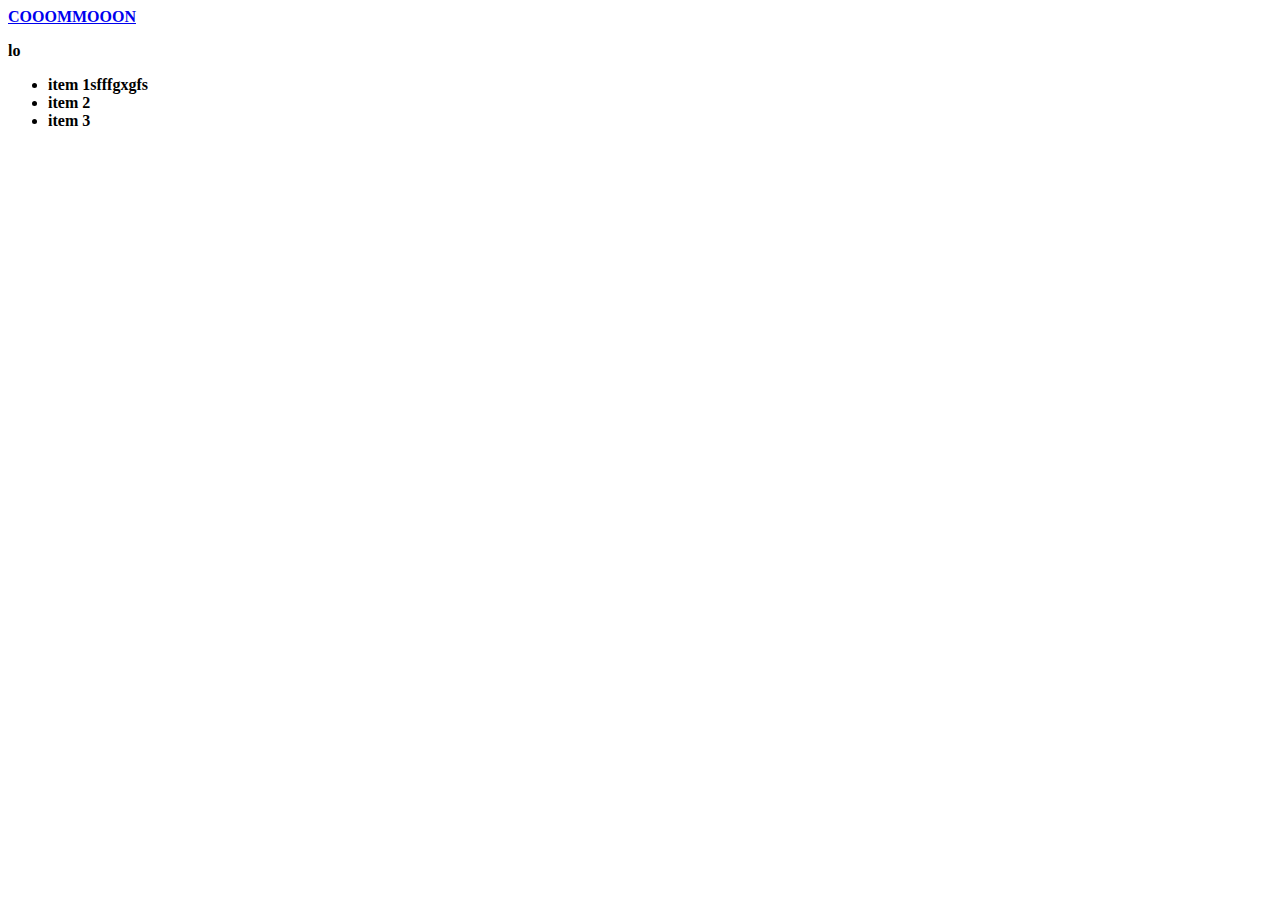
<file: 02/index.html>
<!DOCTYPE html>
<html lang="en">
  <head>
    <meta charset="UTF-8" />
    <meta name="viewport" content="width=device-width, initial-scale=1.0" />
    <title>Document</title>
  </head>
  <body>
    <strong>
      <a href="https://github.com/AleVlasov/Study">COOOMMOOON</a>
      <p>lo</p>
      <ul>
        <li>item 1sfffgxgfs</li>
        <li>item 2</li>
        <li>item 3</li>
      </ul>
    </strong>
  </body>
</html>
</file>
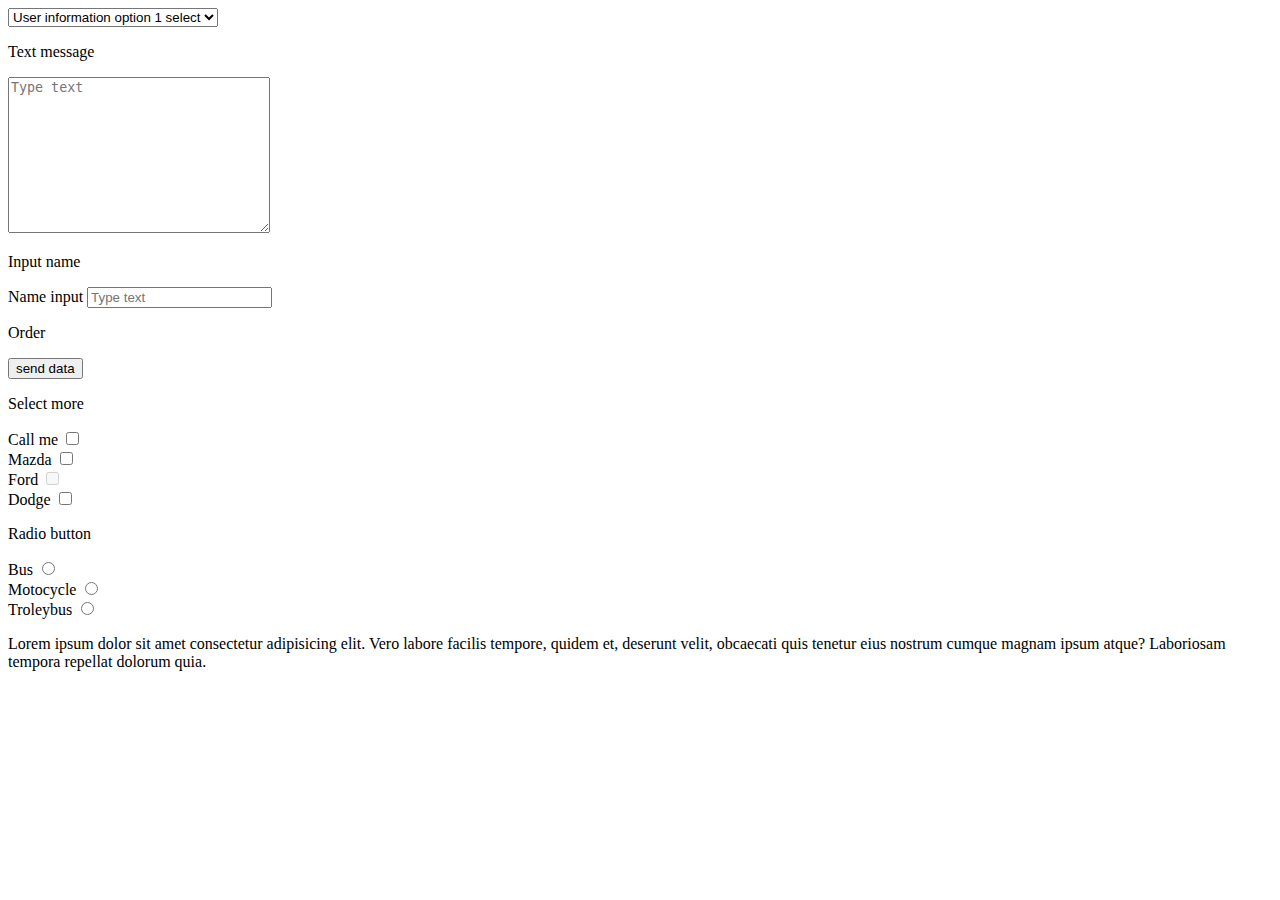
<file: 03/index.html>
<!DOCTYPE html>
<html lang="en">
  <head>
    <meta charset="UTF-8" />
    <meta name="viewport" content="width=device-width, initial-scale=1.0" />
    <title>Less 3</title>
  </head>
  <body>
    <form action="">
      <select>
        <option value="01">User information option 1 select</option>
        <option value="delivery1">Доставка курʼєром</option>
        <option disabled value="delivery2">Доставка самовивіз</option>
        <option value="delivery3">Доставка поштомат</option>
      </select>
      <p>Text message</p>
      <!-- <input type="text"  для коротких написів/> -->
      <textarea placeholder="Type text" cols="30" rows="10"></textarea>
      <p>Input name</p>
      <label for="name">Name input</label>
      <input type="text" placeholder="Type text" id="name" />
      <p>Order</p>
      <input type="submit" value="send data" />
      <p>Select more</p>
      <label for="call-me">Call me</label>
      <input type="checkbox" name="call" value="call" id="call-me" />
      <div>
        <label for="car">Mazda</label>
        <input type="checkbox" name="mazda" value id="car" />
      </div>
      <div>
        <label for="car">Ford</label>
        <input type="checkbox" name="Ford" disabled value id="car-ford" />
      </div>
      <div>
        <label for="car">Dodge</label>
        <input type="checkbox" name="Dodge" value id="car-dodge" />
      </div>

      <p>Radio button</p>
      <div>
        <label for="bus">Bus</label>
        <input type="radio" name="transport" value="bus" id="bus" />
      </div>
      <div>
        <label for="motocycle">Motocycle</label>
        <input type="radio" name="transport" value="bus" id="bus" />
      </div>
      <div>
        <label for="trolebus">Troleybus</label>
        <input type="radio" name="transport" value="bus" id="bus" />
      </div>
      <p>
        Lorem ipsum dolor sit amet consectetur adipisicing elit. Vero labore
        facilis tempore, quidem et, deserunt velit, obcaecati quis tenetur eius
        nostrum cumque magnam ipsum atque? Laboriosam tempora repellat dolorum
        quia.
      </p>
    </form>
  </body>
</html>
</file>
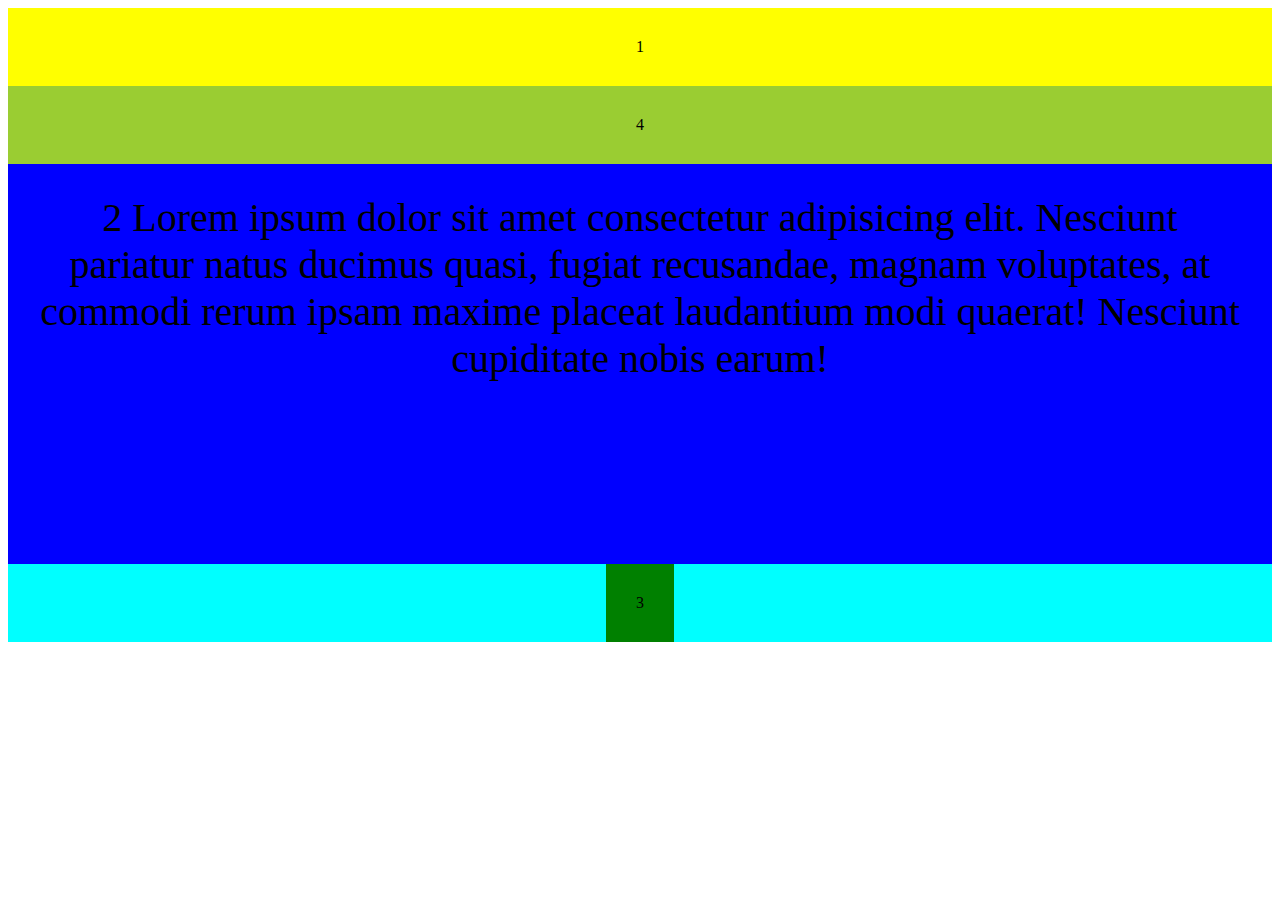
<file: 07flex/index.html>
<!DOCTYPE html>
<html lang="en">
  <head>
    <meta charset="UTF-8" />
    <meta name="viewport" content="width=device-width, initial-scale=1.0" />
    <link rel="stylesheet" href="/07flex/style.css" />
    <title>Document</title>
  </head>
  <body>
    <!-- <div class="d-flex">Display inline flex</div>
    <div class="d-ilex">
      <div class="item">1</div>
      <div class="item">2</div>
    </div> -->
    <div class="d-flex">
      <div class="item">1</div>
      <div class="item">
        2 Lorem ipsum dolor sit amet consectetur adipisicing elit. Nesciunt
        pariatur natus ducimus quasi, fugiat recusandae, magnam voluptates, at
        commodi rerum ipsam maxime placeat laudantium modi quaerat! Nesciunt
        cupiditate nobis earum!
      </div>
      <div class="item">3</div>
      <div class="item">4</div>
    </div>
  </body>
</html>
</file>
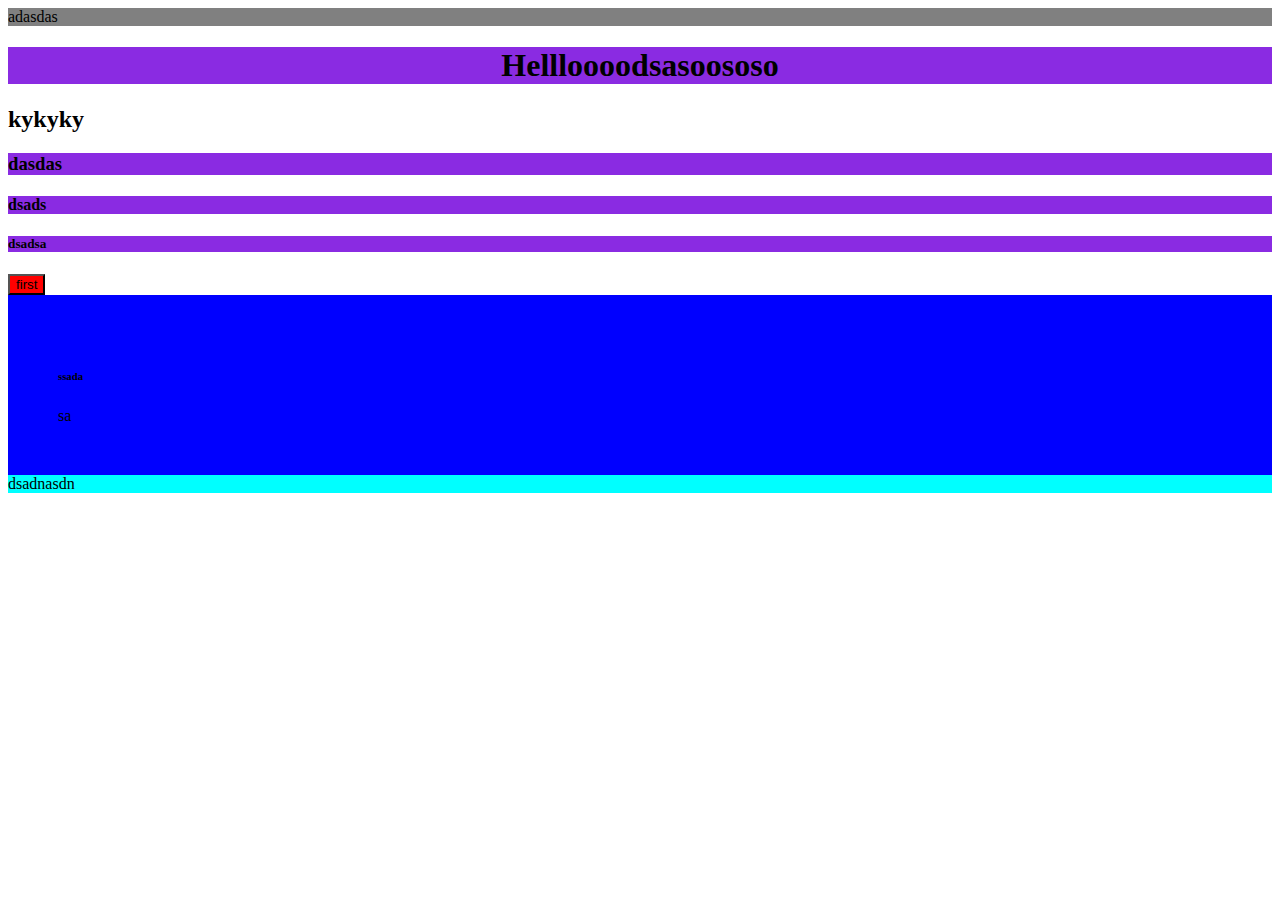
<file: 03/css/index.html>
<!DOCTYPE html>
<html lang="en">
  <head>
    <meta charset="UTF-8" />
    <meta name="viewport" content="width=device-width, initial-scale=1.0" />
    <link rel="stylesheet" href="/03/css/style.css" />
    <title>Document</title>
  </head>
  <header>adasdas</header>
  <body>
    <h1>Hellloooodsasoososo</h1>
    <h2 class="">kykyky</h2>
    <h3>dasdas</h3>
    <h4>dsads</h4>
    <h5>dsadsa</h5>
    <button class="first">first</button>

    <section id="unique">
      <h6>ssada</h6>
      <h7>sa</h7>
    </section>
  </body>
  <footer>dsadnasdn</footer>
</html>
</file>
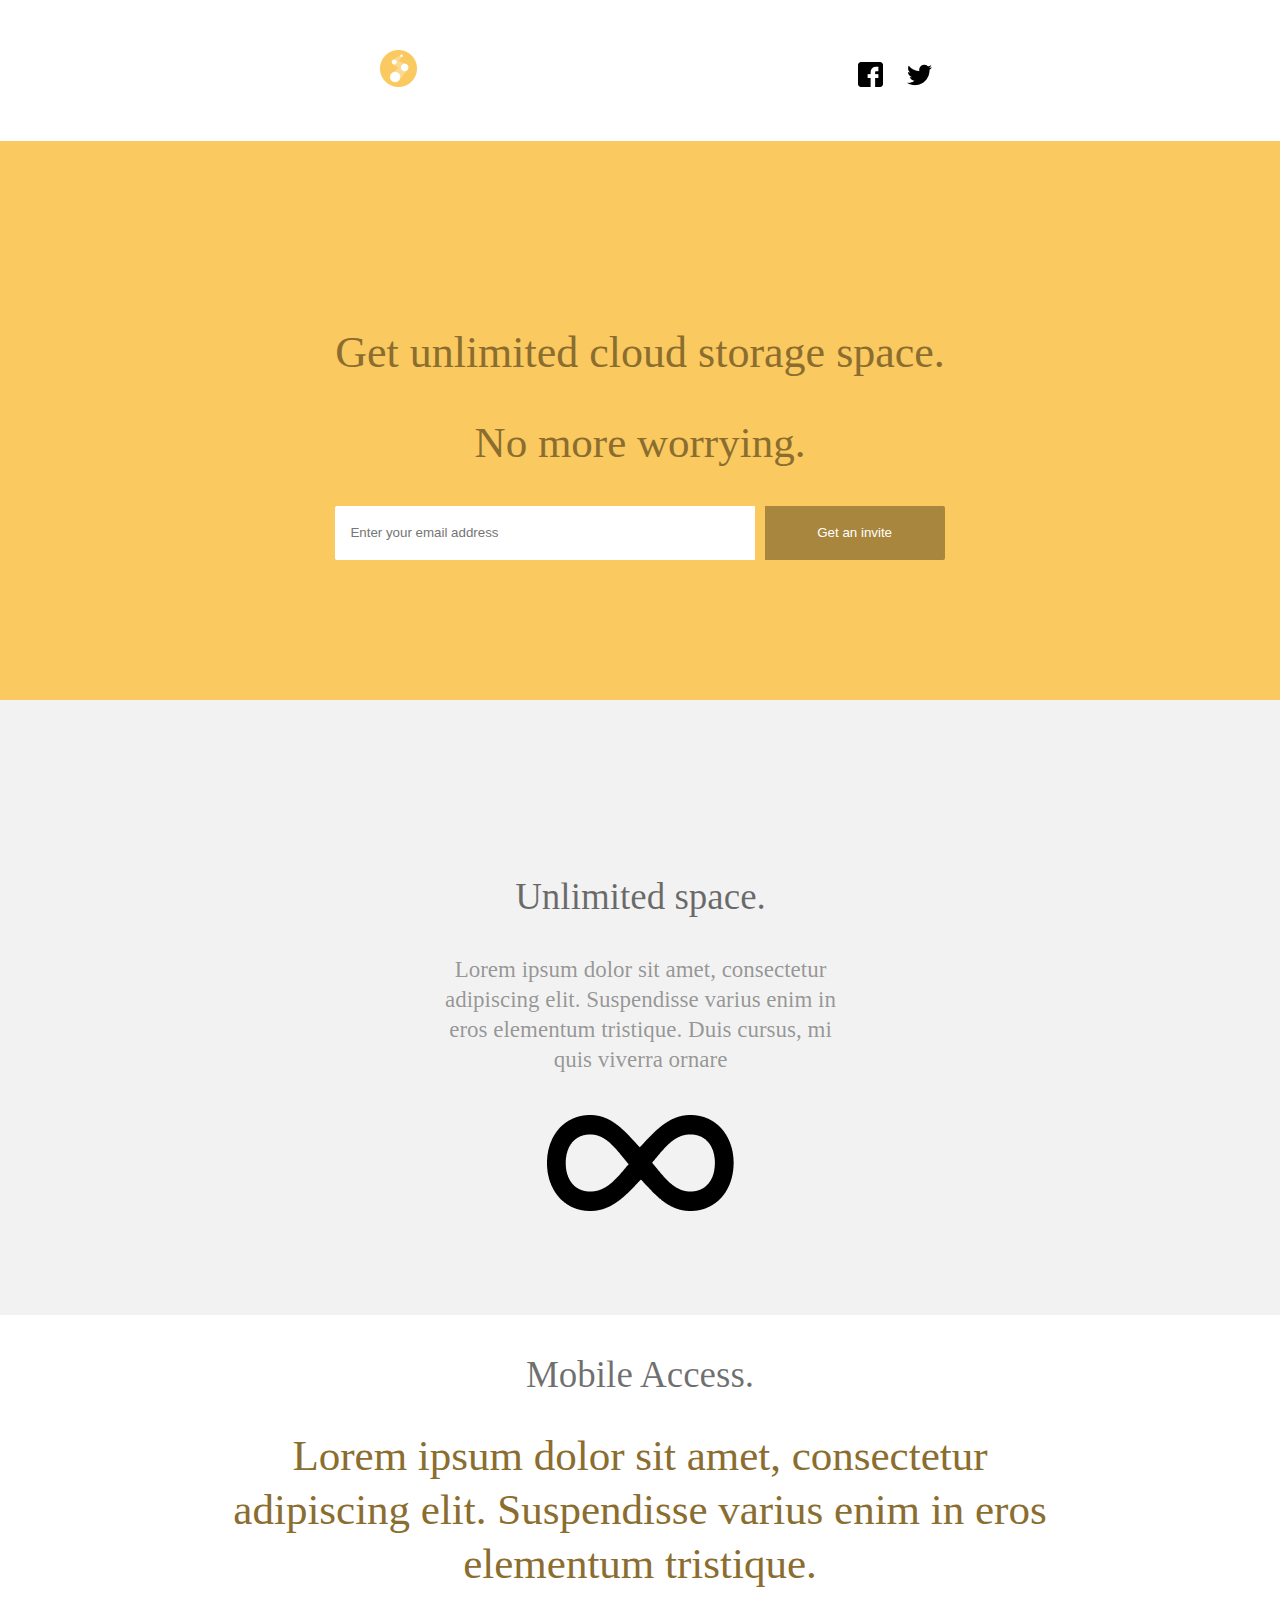
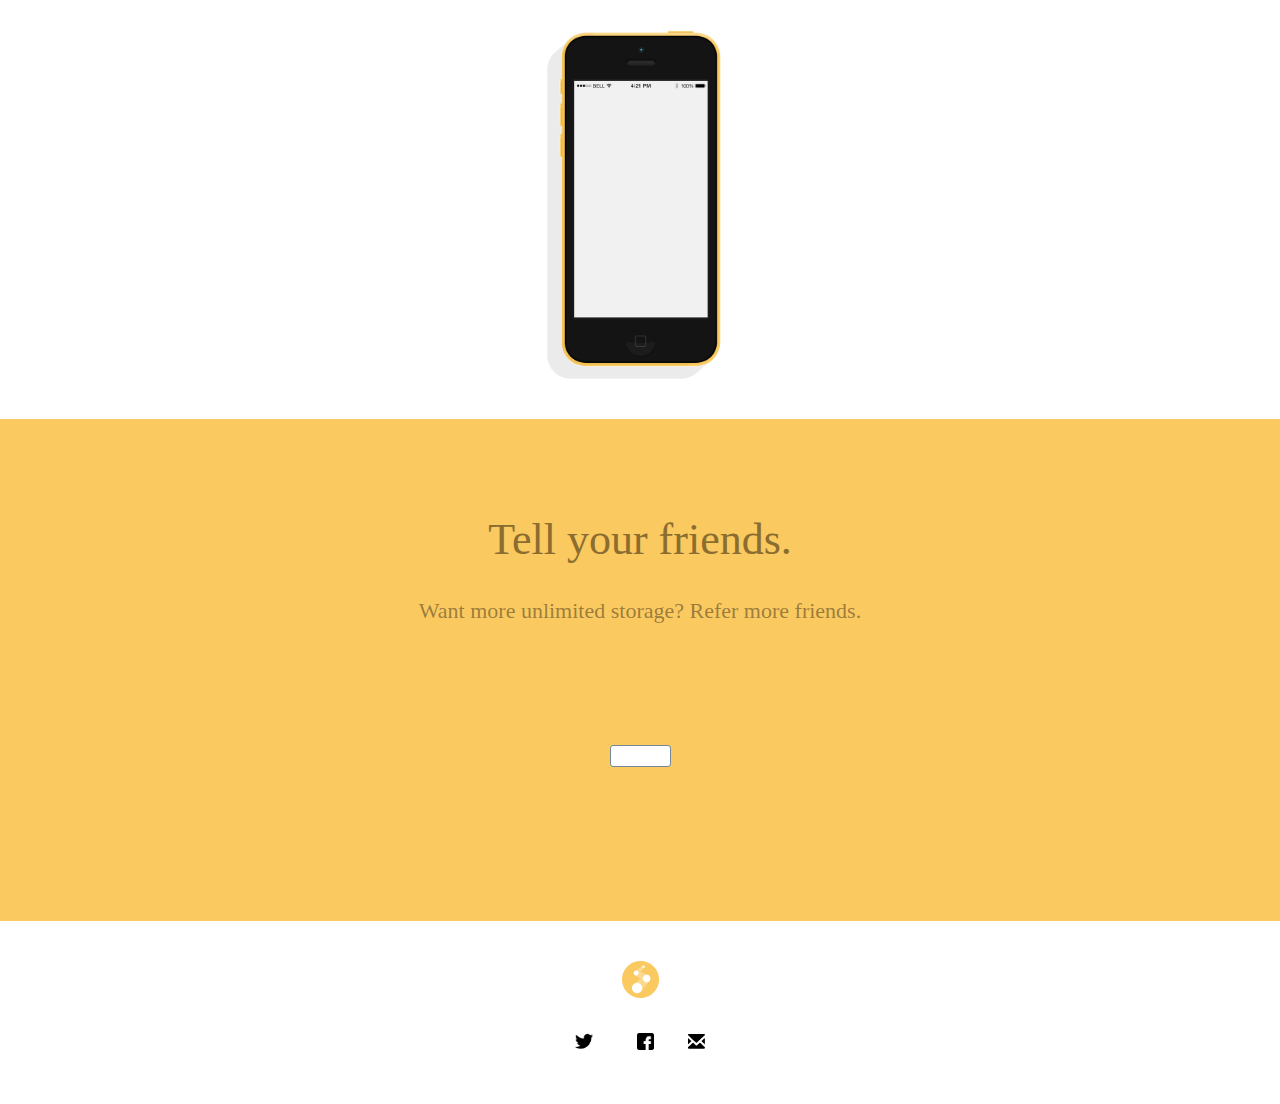
<file: 04/04hw/index.html>
<!DOCTYPE html>
<html lang="en">
  <head>
    <meta charset="UTF-8" />
    <meta name="viewport" content="width=device-width, initial-scale=1.0" />
    <title>HW04</title>
    <link rel="stylesheet" href="style.css" />
  </head>

  <body>
    <!-- Top site -->
    <header>
      <div class="logo">
        <img src="img/Logo.png" alt="logopng">
      </div>
      <div class="social-logo">
                <a href="https://uk-ua.facebook.com/" class="facebook01"><img src="img/fb-icon.png" alt="img"></a>
                <a href="https://twitter.com/X?ref_src=twsrc%5Egoogle%7Ctwcamp%5Eserp%7Ctwgr%5Eauthor"><img src="img/instaicon.png" alt="img"></a>
            </div>  
    </header>

   <section>
        <div class="content-wrapper">
            <h1>
                Get unlimited cloud storage space.     
            </h1>
            <h2>
                No more worrying.
            </h2>
            <div class="gmail">
                <form action="">
                        
                        <input type="text" class="search-button" placeholder="Enter your email address">
                          <button>
                            Get an invite
                          </button> 
                </form>
            </div>
        </div>
    </section>
    <section class="second">
        <div class="unlimited8">
            <h1 class="paragraph1">
                Unlimited space.
            </h1>
            <h2 class="textpar1">
                Lorem ipsum dolor sit amet, consectetur adipiscing elit. Suspendisse varius enim in eros elementum tristique. Duis cursus, mi quis viverra ornare
            </h2>
            <div class="rock02"> 
                <img class="image8" src="img/IMAGE.png" alt="img">
            </div>
        </div>
    </section>
    <sectoin class="third03">
        <div class="mobilepar">
            <h1 class="paragraph2">
                Mobile Access.
            </h1>
            <h2 class="text02">
                Lorem ipsum dolor sit amet, consectetur adipiscing elit. Suspendisse varius enim in eros elementum tristique.
            </h2>
            <img class="phone" src="img/4ea12bc17b810a348edb5e3c56e90e49 (1).png" alt="img">
        </div>
    </sectoin>
    <section class="friendspar">
        <div class="friends">
            <h1 class="friends01">
                Tell your friends.
            </h1>
            <h2 class="friends02">
                Want more unlimited storage? Refer more friends.
            </h2>
            <input class="whitebit" type="text">
        </div>
    </section>
    <footer>
        <div class="footlogo">
            <div class="footlogo2">
                <img src="img/Logo.png" alt="img">
            </div>
            <div class="footer-social-media">

              <a href="https://twitter.com/X?ref_src=twsrc%5Egoogle%7Ctwcamp%5Eserp%7Ctwgr%5Eauthor" ><img class="twitter2" src="img/instaicon.png" alt="img"></a>
              <a href="https://uk-ua.facebook.com/" ><img class="facebook2" src="img/fb-icon.png" alt="img"></a>
              <a href="https://www.google.com/intl/ru/gmail/about/" ><img class="mail" src="img/IMAGE (1).png" alt="img"></img></a>

              
            </div>

        </div>
    </footer>
  </body>
</html>
</file>
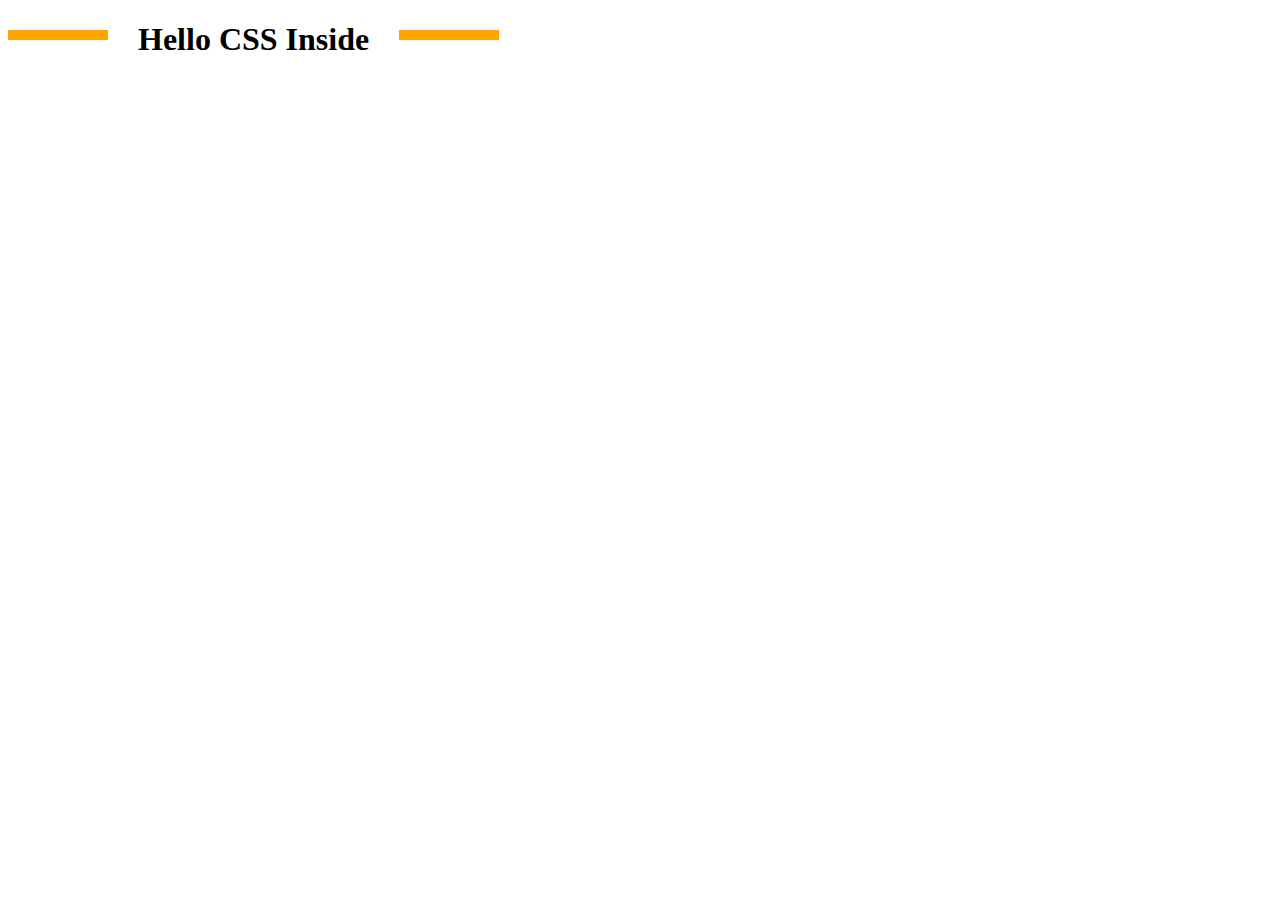
<file: 05fonts/flots/index.html>
<!DOCTYPE html>
<html lang="en">
  <head>
    <meta charset="UTF-8" />
    <meta name="viewport" content="width=device-width, initial-scale=1.0" />
    <title>Document</title>
    <link rel="stylesheet" href="style.css" />
  </head>
  <body>
    <h1>Hello CSS <span>Inside</span></h1>
  </body>
</html>
</file>
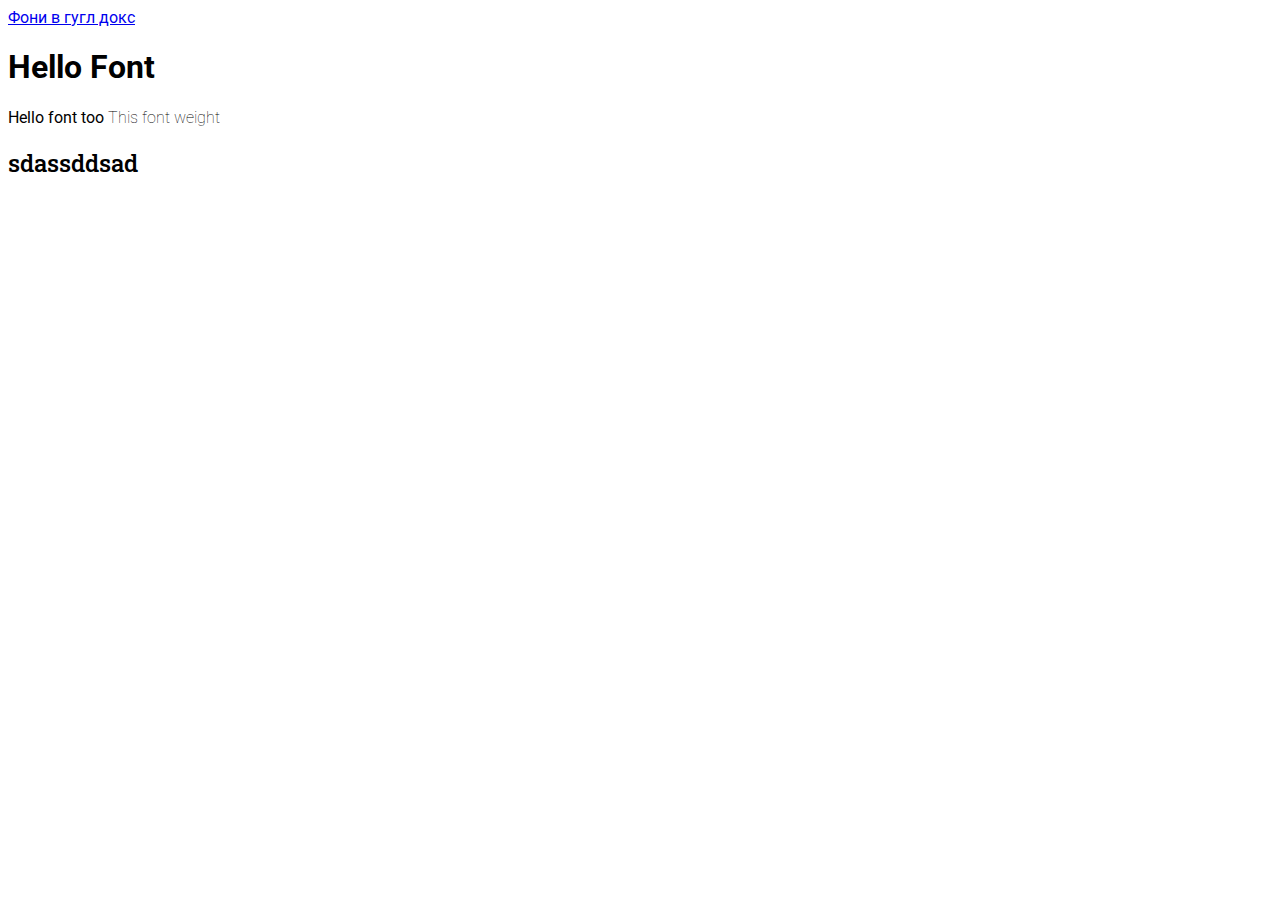
<file: 05fonts/fonts/index.html>
<!DOCTYPE html>
<html lang="en">
  <head>
    <meta charset="UTF-8" />
    <meta name="viewport" content="width=device-width, initial-scale=1.0" />
    <title>Document</title>
    <link rel="preconnect" href="https://fonts.googleapis.com" />
    <link rel="preconnect" href="https://fonts.gstatic.com" crossorigin />
    <link
      href="https://fonts.googleapis.com/css2?family=Montserrat:wght@400;700&family=Roboto:wght@100;400&display=swap"
      rel="stylesheet"
    />
    <link rel="stylesheet" href="style.css" />
    <a href="https://fonts.google.com/">Фони в гугл докс</a>
  </head>
  <body>
    <h1>Hello Font</h1>
    <p>Hello font too <span>This font weight</span></p>
    <h2 class="secondary-font">sdassddsad</h2>
  </body>
</html>
</file>
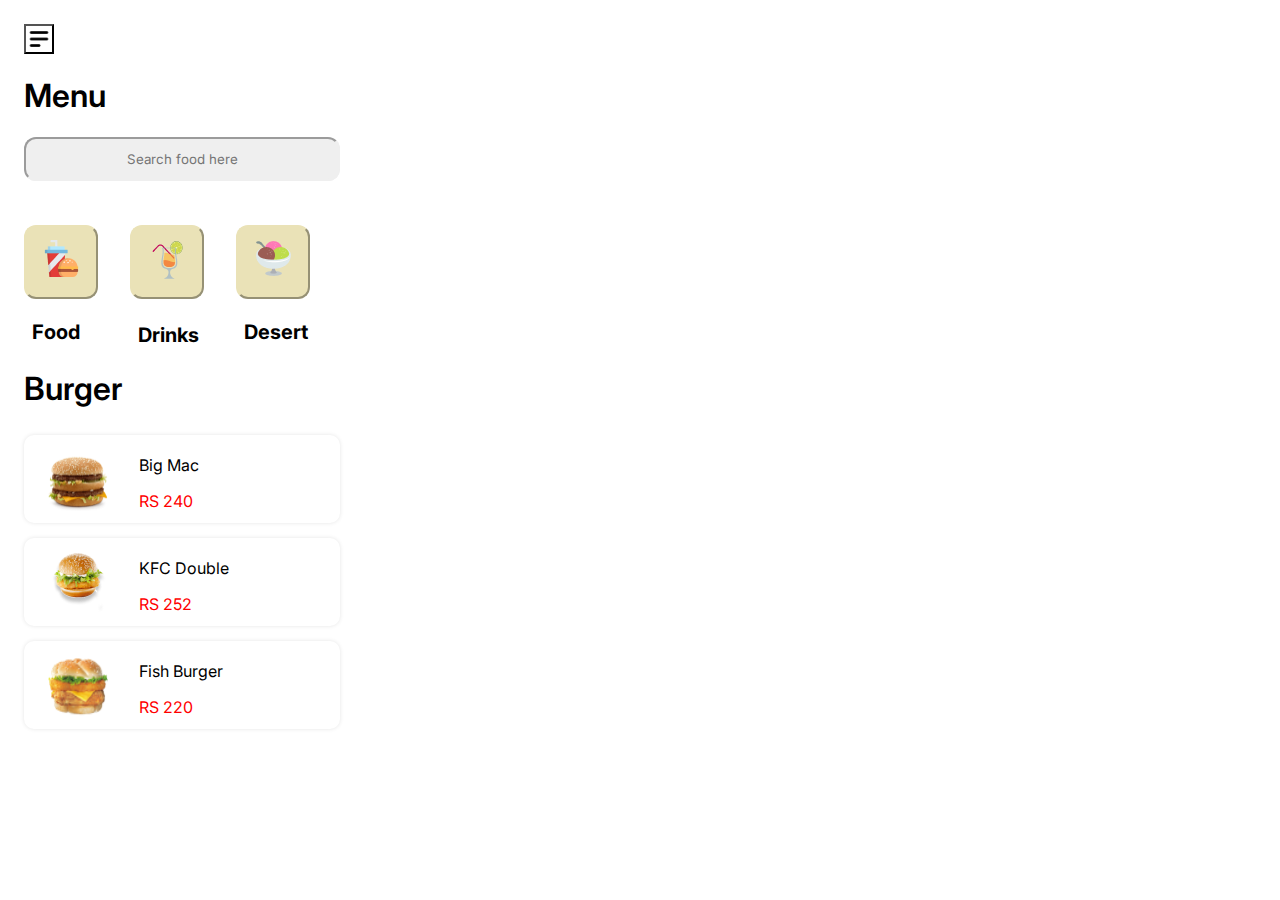
<file: 05fonts/hw5/index.html>
<!DOCTYPE html>
<html lang="en">
  <head>
    <meta charset="UTF-8" />
    <meta name="viewport" content="width=device-width, initial-scale=1.0" />
    <title>HW5</title>
    <link rel="stylesheet" href="hw.css" />
  </head>
  <body>
    <!-- header -->
    <header>
      <div class="wrapper">
        <button class="image-button"></button>
        <h1 class="text-menu">Menu</h1>
      </div>
    </header>
    <div class="search">
      <input class="search" type="text" placeholder="Search food here" />
    </div>
    <div class="fddmenu1">
      <button class="fddbutton" type="button">
        <img class="img-fdd-button" src="img/image 4.png" alt="food" />
        <h2 class="text-fdd-button">Food</h2>
      </button>
      <button class="fddbutton" type="button">
        <img
          class="img-fdd-button"
          src="img/emojione_tropical-drink.png"
          alt="drinks"
        />
        <h2 class="text-fdd-button">Drinks</h2>
      </button>
      <button class="fddbutton" type="button">
        <img
          class="img-fdd-button"
          src="img/emojione_ice-cream.png"
          alt="ice-cream"
        />
        <h2 class="text-fdd-button">Desert</h2>
      </button>
    </div>
    <div class="burger-menu">
      <h2 class="text-burger">Burger</h2>
    </div>

    <div class="burger-list">
      <img
        class="burger-list-img"
        src="img/5882482de81acb96424ffaac 1.png"
        alt="burger1"
      />
      <span class="text-burger-list"
        >Big Mac
        <p class="burger-size">RS 240</p></span
      >
    </div>
    <div class="burger-list">
      <img
        class="burger-list-img"
        src="img/58824b29e81acb96424ffab8 1.png"
        alt="burger2"
      />
      <span class="text-burger-list"
        >KFC Double
        <p class="burger-size">RS 252</p></span
      >
    </div>
    <div class="burger-list">
      <img
        class="burger-list-img"
        src="img/590607a10cbeef0acff9a646 1.png"
        alt="burger3"
      />
      <span class="text-burger-list"
        >Fish Burger
        <p class="burger-size">RS 220</p></span
      >
    </div>
  </body>
</html>
</file>
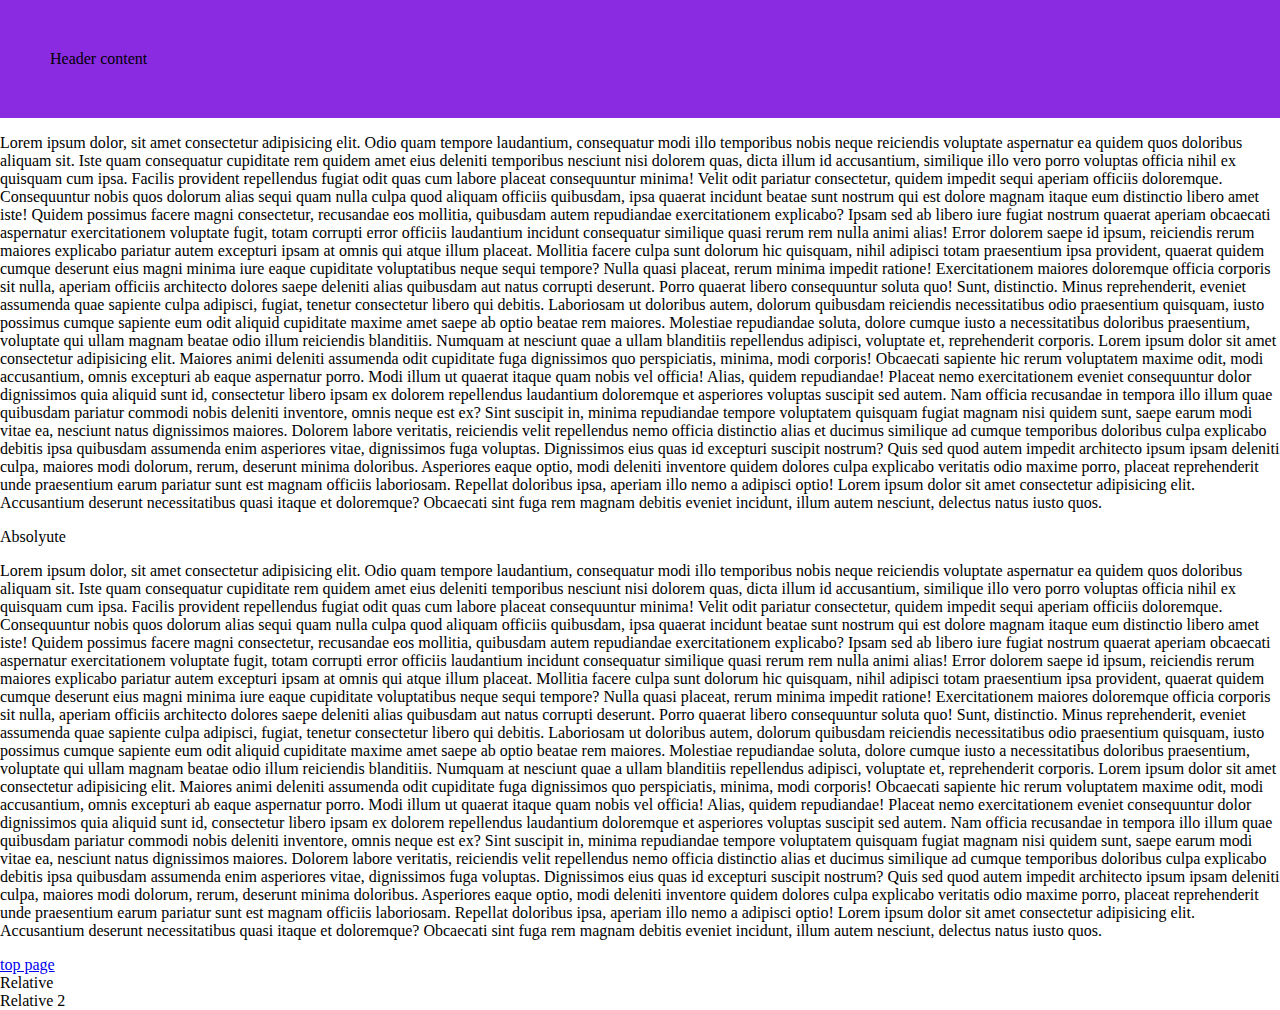
<file: 05fonts/position/index.html>
<!DOCTYPE html>
<html lang="en">
  <head>
    <meta charset="UTF-8" />
    <meta name="viewport" content="width=device-width, initial-scale=1.0" />
    <title>Document</title>
    <link rel="stylesheet" href="style.css" />
  </head>
  <body>
    <header>Header content</header>
    <p>
      Lorem ipsum dolor, sit amet consectetur adipisicing elit. Odio quam
      tempore laudantium, consequatur modi illo temporibus nobis neque
      reiciendis voluptate aspernatur ea quidem quos doloribus aliquam sit. Iste
      quam consequatur cupiditate rem quidem amet eius deleniti temporibus
      nesciunt nisi dolorem quas, dicta illum id accusantium, similique illo
      vero porro voluptas officia nihil ex quisquam cum ipsa. Facilis provident
      repellendus fugiat odit quas cum labore placeat consequuntur minima! Velit
      odit pariatur consectetur, quidem impedit sequi aperiam officiis
      doloremque. Consequuntur nobis quos dolorum alias sequi quam nulla culpa
      quod aliquam officiis quibusdam, ipsa quaerat incidunt beatae sunt nostrum
      qui est dolore magnam itaque eum distinctio libero amet iste! Quidem
      possimus facere magni consectetur, recusandae eos mollitia, quibusdam
      autem repudiandae exercitationem explicabo? Ipsam sed ab libero iure
      fugiat nostrum quaerat aperiam obcaecati aspernatur exercitationem
      voluptate fugit, totam corrupti error officiis laudantium incidunt
      consequatur similique quasi rerum rem nulla animi alias! Error dolorem
      saepe id ipsum, reiciendis rerum maiores explicabo pariatur autem
      excepturi ipsam at omnis qui atque illum placeat. Mollitia facere culpa
      sunt dolorum hic quisquam, nihil adipisci totam praesentium ipsa
      provident, quaerat quidem cumque deserunt eius magni minima iure eaque
      cupiditate voluptatibus neque sequi tempore? Nulla quasi placeat, rerum
      minima impedit ratione! Exercitationem maiores doloremque officia corporis
      sit nulla, aperiam officiis architecto dolores saepe deleniti alias
      quibusdam aut natus corrupti deserunt. Porro quaerat libero consequuntur
      soluta quo! Sunt, distinctio. Minus reprehenderit, eveniet assumenda quae
      sapiente culpa adipisci, fugiat, tenetur consectetur libero qui debitis.
      Laboriosam ut doloribus autem, dolorum quibusdam reiciendis necessitatibus
      odio praesentium quisquam, iusto possimus cumque sapiente eum odit aliquid
      cupiditate maxime amet saepe ab optio beatae rem maiores. Molestiae
      repudiandae soluta, dolore cumque iusto a necessitatibus doloribus
      praesentium, voluptate qui ullam magnam beatae odio illum reiciendis
      blanditiis. Numquam at nesciunt quae a ullam blanditiis repellendus
      adipisci, voluptate et, reprehenderit corporis. Lorem ipsum dolor sit amet
      consectetur adipisicing elit. Maiores animi deleniti assumenda odit
      cupiditate fuga dignissimos quo perspiciatis, minima, modi corporis!
      Obcaecati sapiente hic rerum voluptatem maxime odit, modi accusantium,
      omnis excepturi ab eaque aspernatur porro. Modi illum ut quaerat itaque
      quam nobis vel officia! Alias, quidem repudiandae! Placeat nemo
      exercitationem eveniet consequuntur dolor dignissimos quia aliquid sunt
      id, consectetur libero ipsam ex dolorem repellendus laudantium doloremque
      et asperiores voluptas suscipit sed autem. Nam officia recusandae in
      tempora illo illum quae quibusdam pariatur commodi nobis deleniti
      inventore, omnis neque est ex? Sint suscipit in, minima repudiandae
      tempore voluptatem quisquam fugiat magnam nisi quidem sunt, saepe earum
      modi vitae ea, nesciunt natus dignissimos maiores. Dolorem labore
      veritatis, reiciendis velit repellendus nemo officia distinctio alias et
      ducimus similique ad cumque temporibus doloribus culpa explicabo debitis
      ipsa quibusdam assumenda enim asperiores vitae, dignissimos fuga voluptas.
      Dignissimos eius quas id excepturi suscipit nostrum? Quis sed quod autem
      impedit architecto ipsum ipsam deleniti culpa, maiores modi dolorum,
      rerum, deserunt minima doloribus. Asperiores eaque optio, modi deleniti
      inventore quidem dolores culpa explicabo veritatis odio maxime porro,
      placeat reprehenderit unde praesentium earum pariatur sunt est magnam
      officiis laboriosam. Repellat doloribus ipsa, aperiam illo nemo a adipisci
      optio! Lorem ipsum dolor sit amet consectetur adipisicing elit.
      Accusantium deserunt necessitatibus quasi itaque et doloremque? Obcaecati
      sint fuga rem magnam debitis eveniet incidunt, illum autem nesciunt,
      delectus natus iusto quos.
    </p>
    <div class="abs">Absolyute</div>
    <p>
      Lorem ipsum dolor, sit amet consectetur adipisicing elit. Odio quam
      tempore laudantium, consequatur modi illo temporibus nobis neque
      reiciendis voluptate aspernatur ea quidem quos doloribus aliquam sit. Iste
      quam consequatur cupiditate rem quidem amet eius deleniti temporibus
      nesciunt nisi dolorem quas, dicta illum id accusantium, similique illo
      vero porro voluptas officia nihil ex quisquam cum ipsa. Facilis provident
      repellendus fugiat odit quas cum labore placeat consequuntur minima! Velit
      odit pariatur consectetur, quidem impedit sequi aperiam officiis
      doloremque. Consequuntur nobis quos dolorum alias sequi quam nulla culpa
      quod aliquam officiis quibusdam, ipsa quaerat incidunt beatae sunt nostrum
      qui est dolore magnam itaque eum distinctio libero amet iste! Quidem
      possimus facere magni consectetur, recusandae eos mollitia, quibusdam
      autem repudiandae exercitationem explicabo? Ipsam sed ab libero iure
      fugiat nostrum quaerat aperiam obcaecati aspernatur exercitationem
      voluptate fugit, totam corrupti error officiis laudantium incidunt
      consequatur similique quasi rerum rem nulla animi alias! Error dolorem
      saepe id ipsum, reiciendis rerum maiores explicabo pariatur autem
      excepturi ipsam at omnis qui atque illum placeat. Mollitia facere culpa
      sunt dolorum hic quisquam, nihil adipisci totam praesentium ipsa
      provident, quaerat quidem cumque deserunt eius magni minima iure eaque
      cupiditate voluptatibus neque sequi tempore? Nulla quasi placeat, rerum
      minima impedit ratione! Exercitationem maiores doloremque officia corporis
      sit nulla, aperiam officiis architecto dolores saepe deleniti alias
      quibusdam aut natus corrupti deserunt. Porro quaerat libero consequuntur
      soluta quo! Sunt, distinctio. Minus reprehenderit, eveniet assumenda quae
      sapiente culpa adipisci, fugiat, tenetur consectetur libero qui debitis.
      Laboriosam ut doloribus autem, dolorum quibusdam reiciendis necessitatibus
      odio praesentium quisquam, iusto possimus cumque sapiente eum odit aliquid
      cupiditate maxime amet saepe ab optio beatae rem maiores. Molestiae
      repudiandae soluta, dolore cumque iusto a necessitatibus doloribus
      praesentium, voluptate qui ullam magnam beatae odio illum reiciendis
      blanditiis. Numquam at nesciunt quae a ullam blanditiis repellendus
      adipisci, voluptate et, reprehenderit corporis. Lorem ipsum dolor sit amet
      consectetur adipisicing elit. Maiores animi deleniti assumenda odit
      cupiditate fuga dignissimos quo perspiciatis, minima, modi corporis!
      Obcaecati sapiente hic rerum voluptatem maxime odit, modi accusantium,
      omnis excepturi ab eaque aspernatur porro. Modi illum ut quaerat itaque
      quam nobis vel officia! Alias, quidem repudiandae! Placeat nemo
      exercitationem eveniet consequuntur dolor dignissimos quia aliquid sunt
      id, consectetur libero ipsam ex dolorem repellendus laudantium doloremque
      et asperiores voluptas suscipit sed autem. Nam officia recusandae in
      tempora illo illum quae quibusdam pariatur commodi nobis deleniti
      inventore, omnis neque est ex? Sint suscipit in, minima repudiandae
      tempore voluptatem quisquam fugiat magnam nisi quidem sunt, saepe earum
      modi vitae ea, nesciunt natus dignissimos maiores. Dolorem labore
      veritatis, reiciendis velit repellendus nemo officia distinctio alias et
      ducimus similique ad cumque temporibus doloribus culpa explicabo debitis
      ipsa quibusdam assumenda enim asperiores vitae, dignissimos fuga voluptas.
      Dignissimos eius quas id excepturi suscipit nostrum? Quis sed quod autem
      impedit architecto ipsum ipsam deleniti culpa, maiores modi dolorum,
      rerum, deserunt minima doloribus. Asperiores eaque optio, modi deleniti
      inventore quidem dolores culpa explicabo veritatis odio maxime porro,
      placeat reprehenderit unde praesentium earum pariatur sunt est magnam
      officiis laboriosam. Repellat doloribus ipsa, aperiam illo nemo a adipisci
      optio! Lorem ipsum dolor sit amet consectetur adipisicing elit.
      Accusantium deserunt necessitatibus quasi itaque et doloremque? Obcaecati
      sint fuga rem magnam debitis eveniet incidunt, illum autem nesciunt,
      delectus natus iusto quos.
    </p>
    <a href="stop">top page</a>
    <div class="pos-r">Relative</div>
    <div class="pos-r second">Relative 2</div>
  </body>
</html>
</file>
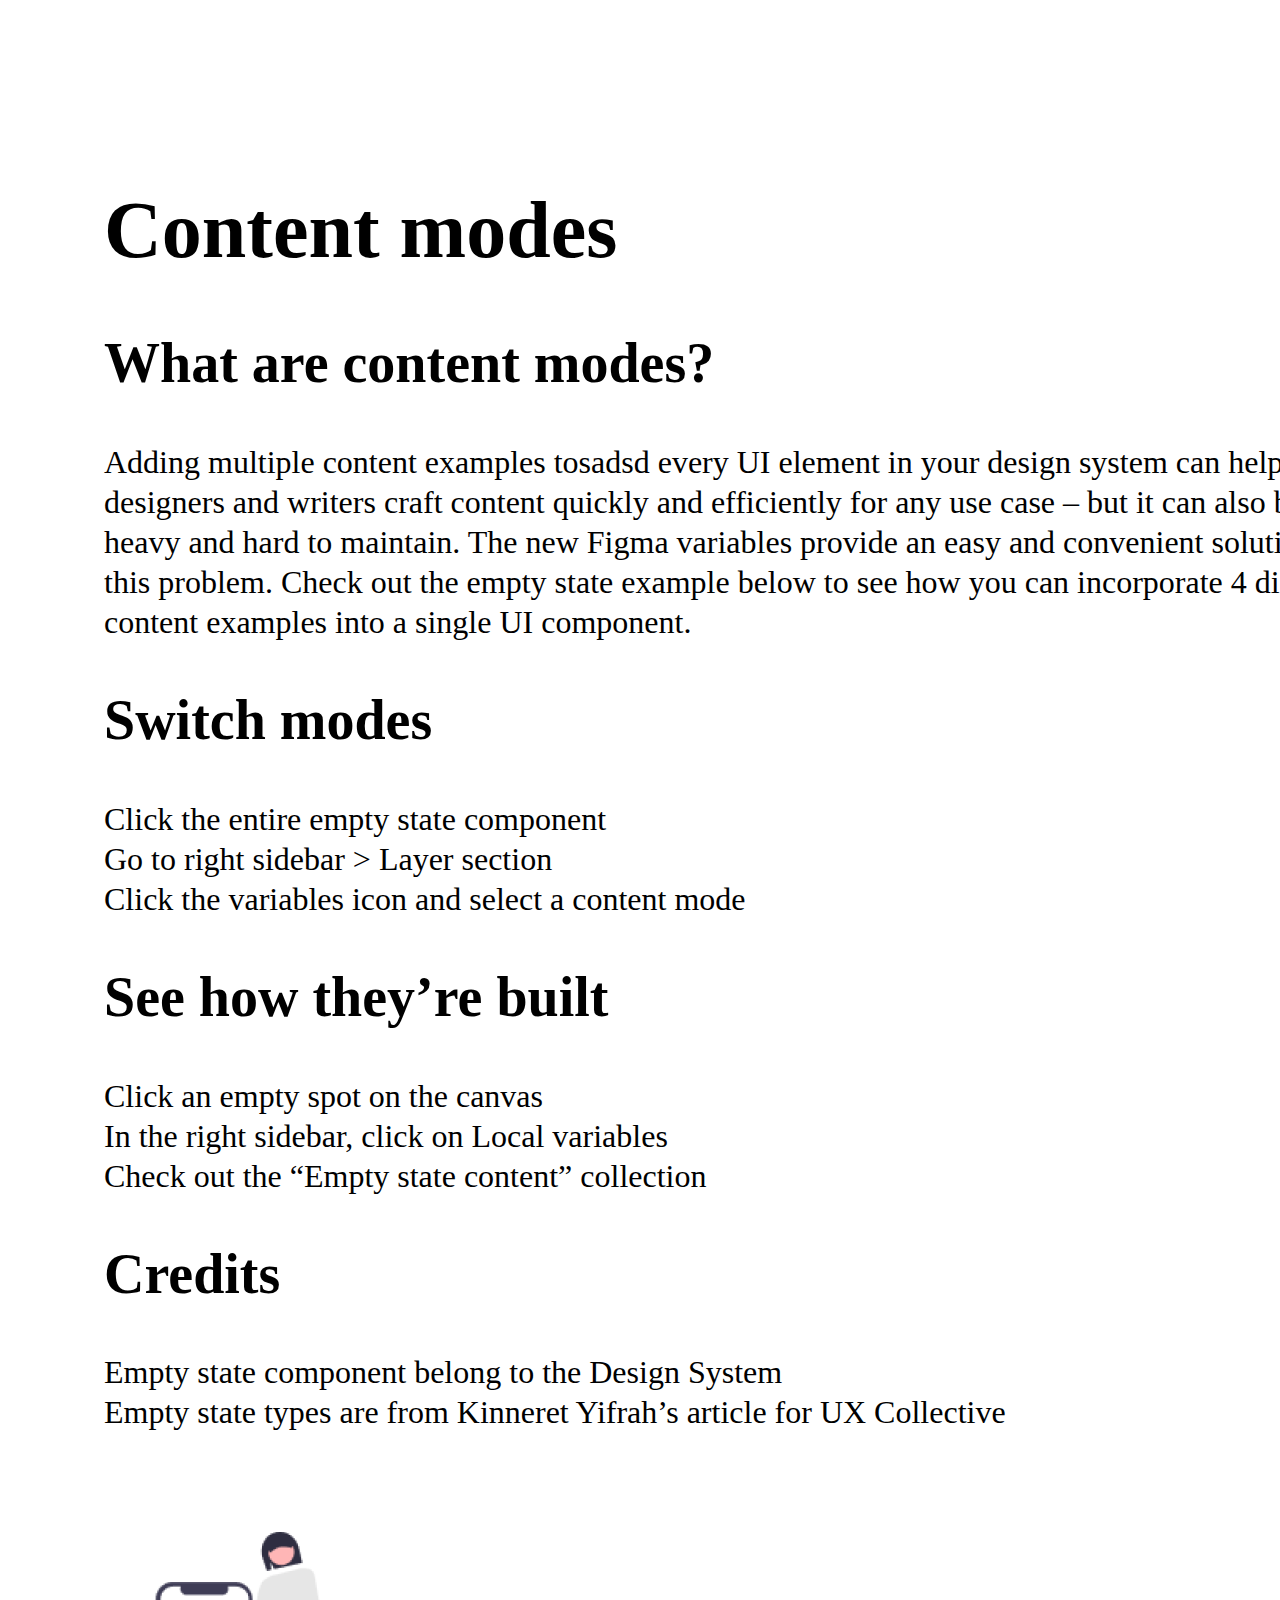
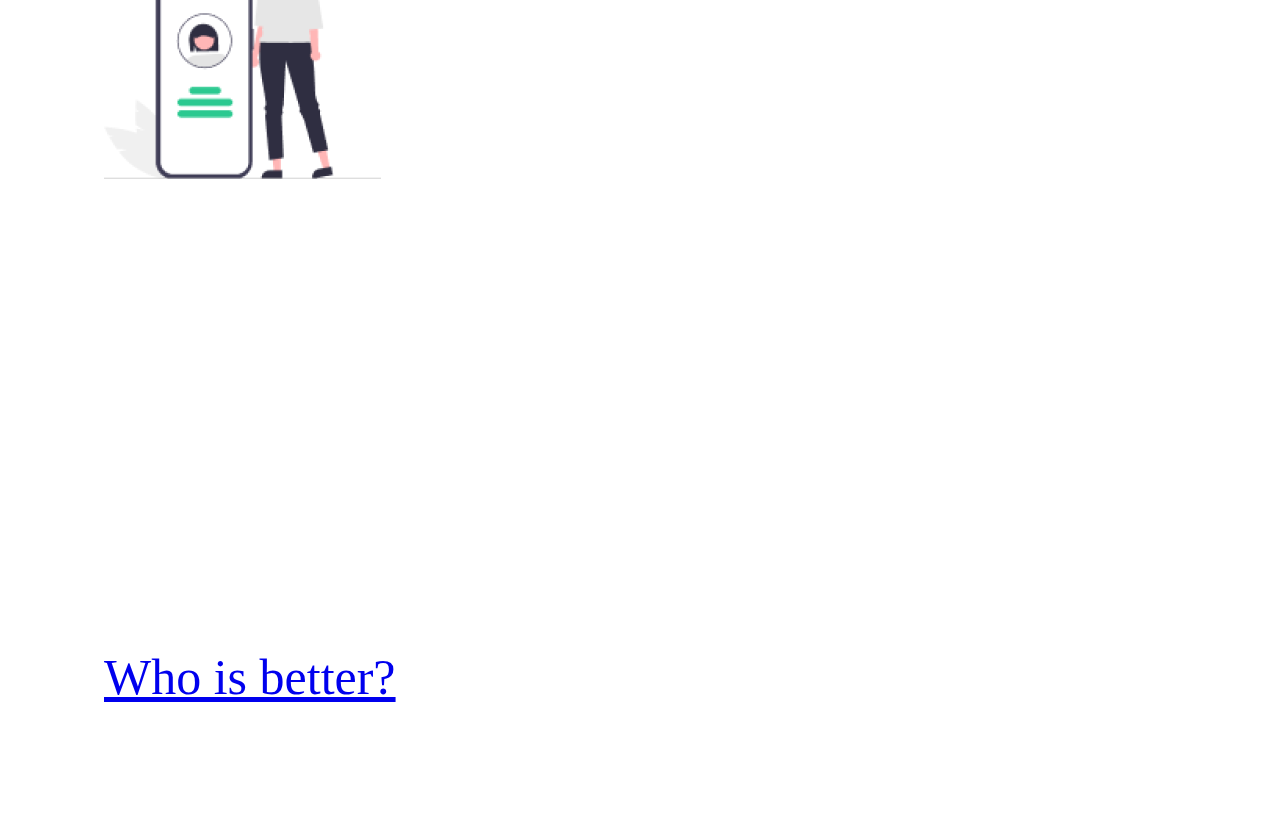
<file: 02/02/hw/index.html>
<!DOCTYPE html>
<html lang="en">
  <head>
    <meta charset="UTF-8" />
    <meta name="viewport" content="width=device-width, initial-scale=1.0" />
    <link rel="stylesheet" type="text/css" href="style.css" />
    <title>HW 2</title>
  </head>
  <body>
    <!-- header -->
    <div>
      <h1 class="first">Content modes</h1>
    </div>
    <!-- content -->
    <div>
      <h2 class="contentquestion">What are content modes?</h2>
      <p class="contenttext">
        Adding multiple content examples tosadsd every UI element in your design
        system can help designers and writers craft content quickly and
        efficiently for any use case – but it can also be heavy and hard to
        maintain. The new Figma variables provide an easy and convenient
        solution to this problem. Check out the empty state example below to see
        how you can incorporate 4 different content examples into a single UI
        component.
      </p>

      <h2 class="contentquestion">Switch modes</h2>
      <p class="contenttext">Click the entire empty state component</p>
      <p class="contenttext">Go to right sidebar > Layer section</p>
      <p class="contenttext">
        Click the variables icon and select a content mode
      </p>

      <h2 class="contentquestion">See how they’re built</h2>
      <p class="contenttext">Click an empty spot on the canvas</p>
      <p class="contenttext">In the right sidebar, click on Local variables</p>
      <p class="contenttext">Check out the “Empty state content” collection</p>

      <h2 class="contentquestion">Credits</h2>
      <p class="contenttext">
        Empty state component belong to the Design System
      </p>
      <p class="contenttext">
        Empty state types are from Kinneret Yifrah’s article for UX Collective
      </p>
    </div>

    <!-- footer -->

    <div class="photo">
      <img src="/02/02/hw/img/illust 1.png" alt="girl with phone" />
    </div>

    <!-- video -->
    <div class="video">
      <iframe
        width="560"
        height="315"
        src="https://www.youtube.com/embed/eow125xV5-c?si=LAjnCdt2VGq7R-GI"
        title="YouTube video player"
        frameborder="0"
        allow="accelerometer; autoplay; clipboard-write; encrypted-media; gyroscope; picture-in-picture; web-share"
        allowfullscreen
      ></iframe>
    </div>
    <div class="lol">
      <a href="table.html"> Who is better?</a>
    </div>
  </body>
</html>
</file>
<file: 07flex/style.css>
*{
    box-sizing: border-box;
}
.item{
    padding: 30px;
    text-align: center;
    background-color: yellow;
    /* width: 700px; */
    /* width: 100%; */
}
.item:nth-child(2){
    background-color: blue;
    height: 400px;
    font-size: 40px;
    order: 2;
    /* max-height: 100px; */
    min-height: 200px;
    
}
.item:nth-child(3){
    background-color: green;
    /* height: 200px; */
    order: 3;
    align-self: center;
}
.item:nth-child(4) {
    background-color: grey;
    /* height: 100px; */
    order: 1;
    align-self: stretch;
}
.item:nth-child(4) {
    background-color: yellowgreen;
}
.d-ilex{
    display: inline-flex;
}
.d-flex{
    /* height: 1000px; */
    display: flex;
    background-color: aqua;
    /* flex-direction: row-reverse; */
    /* flex-direction: row; */
    flex-direction: column;
/* flex-direction: column-reverse  ; */
/* flex-wrap: wrap; */
/* flex-wrap: wrap-reverse; */
/* flex-flow: flex-direction flex-wrap; */
/* flex-flow: column wrap; */
/* justify-content: space-between; */
/* justify-content: space-around; */
/* justify-content: space-evenly; */
/* align-items: stretch; */
/* align-items: center; */
/* align-items: flex-start; */
/* align-items: flex-end;
row-gap: 50px;
column-gap: 50px; */
 /* max-width: 1000px; */
 margin: 0 auto;
min-width: 1000px; 

}
</file>
<file: 03/css/style.css>
h1{
   background-color: blueviolet; 
   text-align: center;
}
/* *{декорує повністю всі елементи на сторінці
} */

header{
    background-color: grey;
}
footer{
    background-color: aqua;
}
/* h1, h2, h3{
Так треб робити якщо стилі однакові
} */
/* h1{
    background-color: aqua;
}
h2{
    background-color: aqua;
}
h3{
    background-color: aqua;

    Це не правильно !!!!
} */

/* h1,h2,h3 { 
    background-color: aqua;
ЦЕ ПРАВИЛЬНО!!!
} */
h3, h4, h5{
    background-color: blueviolet;
    color: black;
}
.first{
    background-color:red;
}
/* # це стилістика id */
#unique {
    background-color: blue;
    padding: 50px;
}
</file>
<file: 04/04hw/style.css>
* {
    box-sizing: border-box;
}

body {
    margin: 0;
}

header,
section {

    text-align: center;

    margin: 0 auto;
}

header {
    background-color: white;
    padding: 50px 0;
}

.logo {
    display: inline-block;
    width: 100px;

}

.social-logo {
    display: inline-block;
    width: 480px;
    text-align: right;

}

.facebook01 {
    display: inline-block;
    margin-right: 20px;
}

.content-wrapper {
    background: #FAC960;
    color: rgba(0, 0, 0, 0.56);

    text-align: center;
    font-size: 37px;
    font-style: normal;
    font-weight: 400;
    line-height: 36px;
    padding-top: 102px;
    padding-bottom: 140px;
}

section h1 {
    color: #8A6D2F;
    text-align: center;
    font-size: 44px;
    font-style: normal;
    font-weight: 400;
    line-height: 54px;
    padding-top: 54px;

}

h2 {
    color: #8A6D2F;
    text-align: center;
    font-size: 43px;
    font-style: normal;
    font-weight: 400;
    line-height: 54px
}

.search-button {
    border: none;
    display: inline-block;
    padding: 6px 15px;
    border-radius: 2px 0px 0px 2px;
    width: 420px;
        height: 54px;
}

button {
    border-radius: 0px 2px 2px 0px;
    background: #A8863D;
    color: white;
    border: none;
    padding: 6px 10px;
    width: 180px;
    height: 54px;
}

.second {
    background-color: #F2F2F2;
    padding-top: 100px;
    padding-bottom: 100px;
    padding-left: 311px;
    padding-right: 310px;
}

.paragraph1 {
    color: rgba(0, 0, 0, 0.56);
    text-align: center;
    font-size: 37px;
    font-style: normal;
    font-weight: 400;
    line-height: 36px;
}

.textpar1 {
    color: rgba(0, 0, 0, 0.40);
    text-align: center;
    font-size: 23px;
    font-style: normal;
    font-weight: 400;
    line-height: 30px;
    width: 400px;
    margin: 40px auto;
}
.image8{
    width: 187px;
        height: 96px;
}

.third03 {

    padding: 0px 50px 0px 50px;
    text-align: center;
}

.mobilepar {
    width: 940px;
    padding: 0px 50px 0px 50px;
    margin: 16px auto;
}

.paragraph2 {
    color: rgba(0, 0, 0, 0.56);
    text-align: center;
    font-size: 37px;
    font-style: normal;
    font-weight: 400;
    line-height: 36px;
}
.phone{
    width: 190px;
        height: 354.567px;
}

.friendspar {
    background-color: #FAC960;

}

.friends {
    padding-top: 10px;
    padding-bottom: 10px;
    padding-left: 20px;
    padding-right: 20px;
}

.friends02 {
    color: rgba(0, 0, 0, 0.40);
    text-align: center;
    font-size: 22px;
    font-style: normal;
    font-weight: 400;
    line-height: 30px;
    padding-bottom: 100px;
}
.whitebit{
    width: 61px;
        height: 22px;
        border-radius: 3px;
            border: 1px solid #758696;
            background: #FFF;
            margin-bottom: 144px;

}

footer {
    text-align: center;
}

.footlogo {
    padding-top: 40px;
    padding-bottom: 50px;
    padding-left: 50px;
    padding-right: 50px;
}

.footer-social-media {
    padding-top: 30px;
    display: inline-block;
    margin-right: auto;

}

.twitter2 {
    display: inline-block;
    margin-right: 20px;
    width: 18px;
    height: 18px;
}

.facebook2 {
        display: inline-block;
            margin-left: 20px;
            width: 17px;
            height: 17px;
            margin-right: 30px;
            }
.mail{
    width: 17px;
    height: 17px;
    }
</file>
<file: 05fonts/flots/style.css>
/* h1::before{
    content: "*";
    color: orange;
    font-size: 40px;
} */
h1::before {
    content: "";
    display: inline-block;
    width: 100px;
    height: 10px;
    background-color: orange;
    margin-right: 30px;
    margin-bottom: 10px;
}
/* h1::after{
    content: "!!!";
    color: green;
    font-size: 30px;
} */
h1::after {
    content: "";
    display: inline-block;
    width: 100px;
    height: 10px;
    background-color: orange;
    margin-left: 30px;
    margin-bottom: 10px;
}
h1:hover{
    background-color: black;
    color: white;
}
h1:hover span{
    color: red;
}
h1:hover::after{
    background-color: blueviolet;
}
/* span::after{
    content: "span pseudo element";
} */
</file>
<file: 05fonts/fonts/style.css>
@import url('https://fonts.googleapis.com/css2?family=Montserrat:wght@400;700&family=Roboto+Slab&family=Roboto:wght@100;400&display=swap');
/* *{
    font-family: 'Montserrat', sans-serif;
        font-family: 'Roboto', sans-serif;
} */
body{
        font-family: 'Roboto', sans-serif;
        font-weight: 400;
        font-size: 16px;
}
h1{
    font-weight: 700;
}

span{
    font-weight: 100;
}
.secondary-font{
    font-family: 'Roboto Slab', serif;
    font-weight: 500;
}
</file>
<file: 05fonts/hw5/hw.css>
@import url('https://fonts.googleapis.com/css2?family=Inter:wght@300&display=swap');
*{
box-sizing: border-box;
font-family: 'Inter', sans-serif;
}
 body {
     margin: 24px;
 }
/* 1 */
 header{

     text-align: left;

     margin: 0 auto;
 }
 .wrapper{
    border-radius: 20px;
 }
.image-button{
    width: 30px;
        height: 30px;
        /* Зробив бордер тому, що без нього не видно що то кнопка і вона клікабельна */
        border-color: black;
        background-color: white;
        background-image: url('img/heroicons-solid_menu-alt-2\ \(1\).png');
        background-size: cover;
}
 
 .text-menu{
    color: #000;
        font-size: 32px;
        font-style: normal;
        font-weight: 600;
        line-height: normal;
 }
 /* 2  */
.search{
    width: 316px;
        height: 44px;
    border-radius: 12px;
        background: #EFEFEF;
        text-align: center;
        border-color: #EFEFEF;
}
.fddmenu{
    box-sizing: border-box;
}
.fddmenu1{
    margin-top: 24px;
    display: flex;
   
}
.fddbutton{
    margin: 20px 32px 20px 0px;
    width: 74px;
        height: 74px;
        border-radius: 12px;
        background: #EAE2B7;
        border-color:#EAE2B7 ;
        padding-bottom: 40px;
            
}
.img-fdd-button{
    margin-bottom: 24px;
    margin-top: 12px;
}
.text-fdd-button{
    display: flex;
}
/* 3 */
.burger-menu{
    text-align: left;
}
.text-burger{
color: #000;
    font-size: 32px;
    font-style: normal;
    font-weight: 600;
    line-height: normal;
    padding-top: 24px;
}
.burger-list{
    display: flex;
    border-radius: 10px;
        background: #FFF;
        box-shadow: 0px 0px 4px 0px #E5E5E5;
        width: 316px;
            height: 88px;
            margin-bottom: 15px;
            align-items: center;
}
.burger-list-img{
    padding-right: 16px;
    padding-left: 24px;
    width: 100px;
        height: 68px;

}
.text-burger-list{
    padding-top: 24px;
    padding-left: 15px;
}
.burger-size{
    color: red;
}
</file>
<file: 05fonts/position/style.css>
*{
    box-sizing: border-box;
}
body{
    margin: 0;
}
header{
    /* position: absolute; */
    /* position: fixed; */
    /* position: relative; */
    position: sticky;
    top: 0;
    background-color: blueviolet;
    padding: 50px;
z-index: 1;
    /* z-index: 0-999; */
    /* top: ;
    bottom: ;
    left: ;
    right: ;
} */
p{
    width: 200px;
    font-size: 30px;
}
a{
    display: inline-block;
    padding: 20px;
    color: white;
    background-color: black;
    border-radius: 30px;
    position: fixed;
}
.abs{
    background-color: red;
    padding: 20px;
    text-align: center;
color: white;
position: absolute;
top: 200px;
left: 200px
}
.pos-r{
    background-color: lawngreen;
text-align: center;
}
</file>
<file: 02/02/hw/style.css>
body{
width: 100%;
    height: 100%;
    padding-left: 96px;
    padding-right: 96px;
    padding-top: 120px;
    padding-bottom: 120px;
}

.first {
color: black;
    font-size: 80px;
    font-family: Raleway;
    font-weight: 700;
    line-height: 96px;
    word-wrap: break-word
    
}
.contentquestion{
    color: black;
        font-size: 56px;
        font-family: Raleway;
        font-weight: 600;
        line-height: 64px;
        word-wrap: break-word
}
.contenttext{
    margin: 0;
    color: black;
        font-size: 32px;
        font-family: Raleway;
        font-weight: 400;
        line-height: 40px;
        word-wrap: break-word
        
}

.photo{
    margin-top: 100px;
    width: 277px;
        height: 247px;
}
.video{
    margin-top: 100px;
}
.lol{
    font-size: 50px;
    padding-top: 50px;
}
</file>
